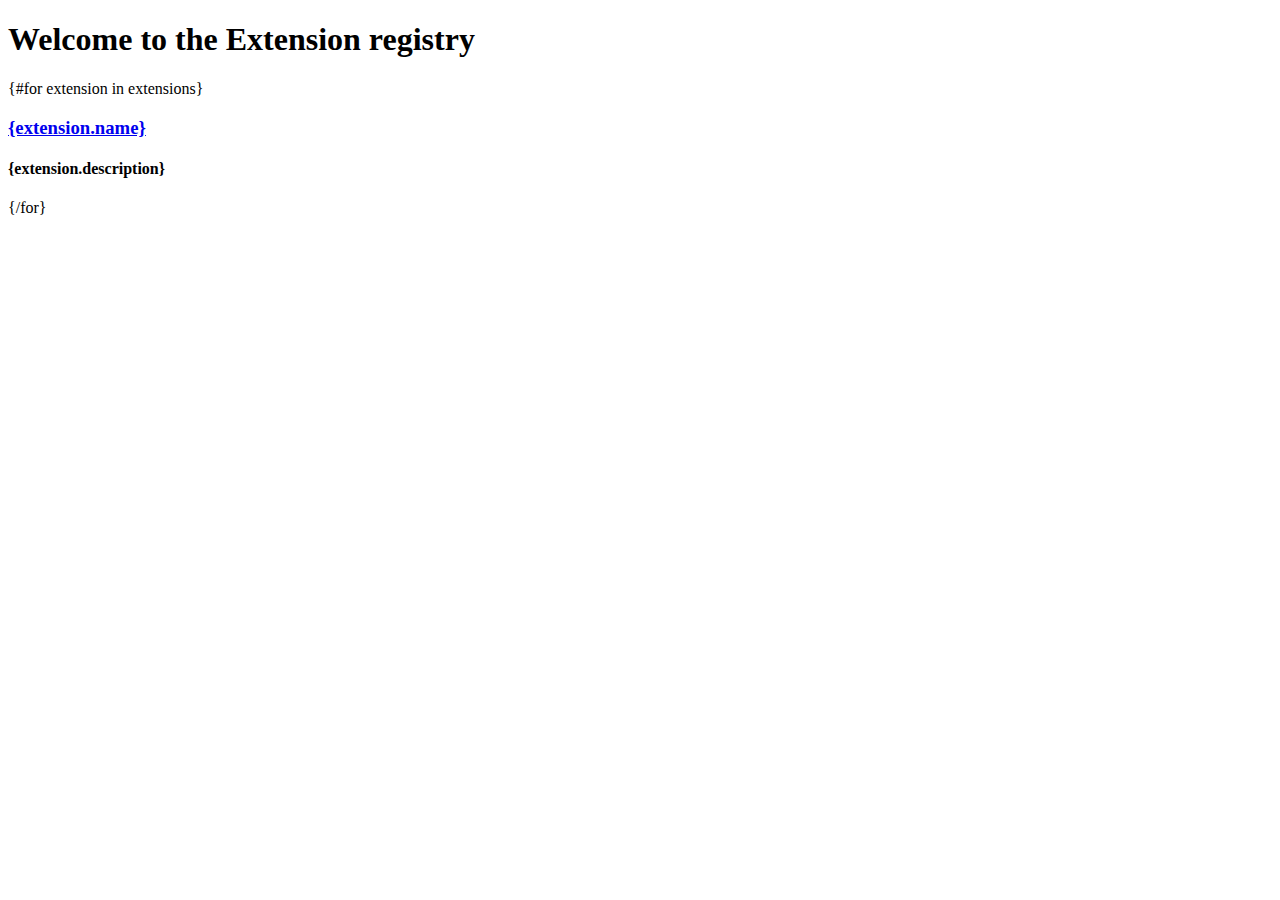
<file: src/main/resources/templates/index.html>
<!DOCTYPE html>
<html lang="en">
<head>
    <meta charset="UTF-8">
    <title>Extension Registry</title>
<body>

<H1>
    Welcome to the Extension registry
</H1>

<div class="container">
    {#for extension in extensions}
    <div>
        <h3><a href="/extension/{extension.groupId}/{extension.artifactId}">{extension.name}</a></h3>
        <h4>{extension.description}</h4>
    </div>
    {/for}
</div>
</body>
</html>
</file>
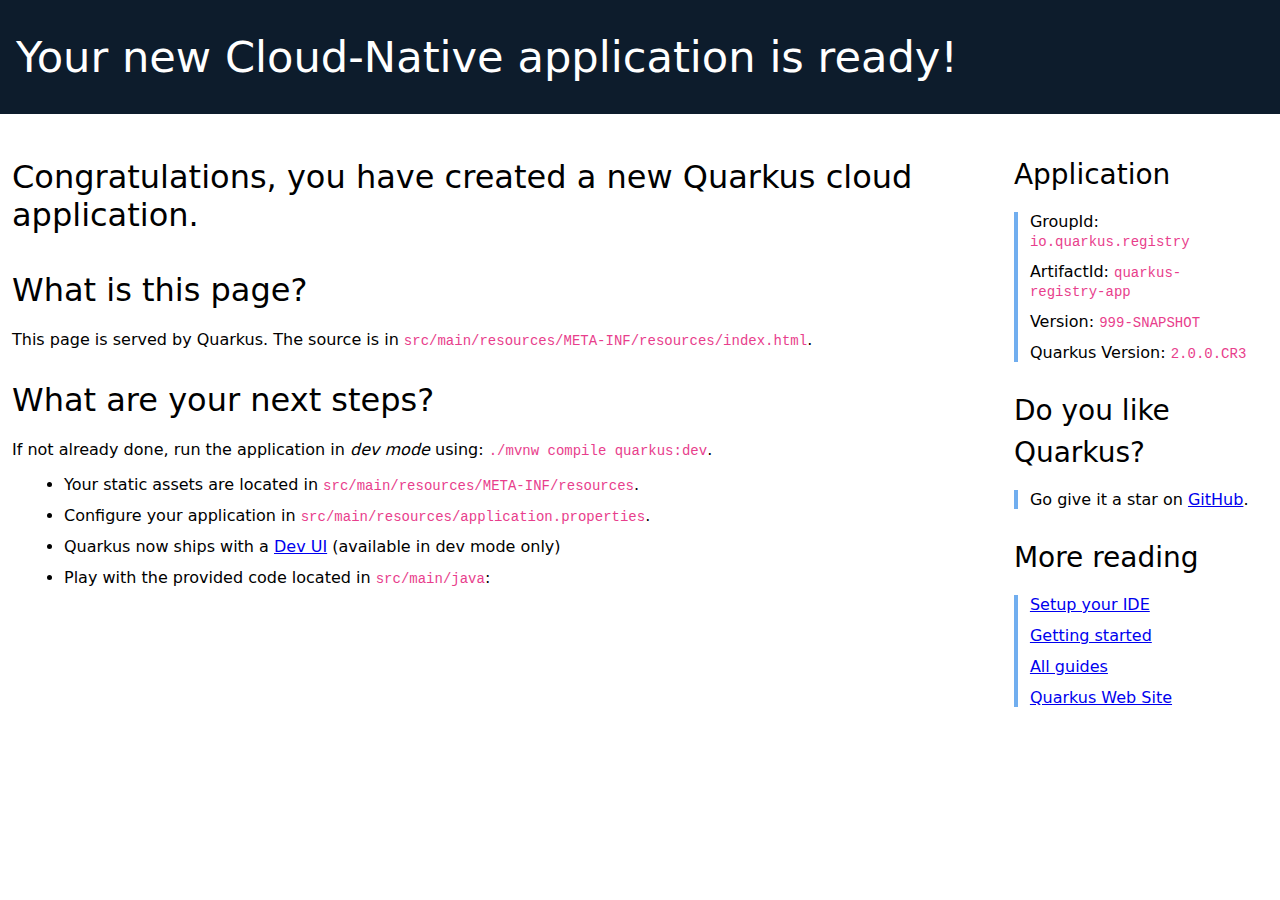
<file: src/main/resources/META-INF/resources/index.html>
<!DOCTYPE html>
<html lang="en">
<head>
  <meta charset="UTF-8">
  <title>Quarkus Extension Registry</title>
  <style>
      h1, h2, h3, h4, h5, h6 {
          margin-bottom: 0.5rem;
          font-weight: 400;
          line-height: 1.5;
      }

      h1 {
          font-size: 2.5rem;
      }

      h2 {
          font-size: 2rem
      }

      h3 {
          font-size: 1.75rem

      }

      h4 {
          font-size: 1.5rem
      }

      h5 {
          font-size: 1.25rem
      }

      h6 {
          font-size: 1rem
      }

      .lead {
          font-weight: 300;
          font-size: 2rem;
      }

      .banner {
          font-size: 2.7rem;
          margin: 0;
          padding: 2rem 1rem;
          background-color: #0d1c2c;
          color: white;
      }

      body {
          margin: 0;
          font-family: -apple-system, system-ui, "Segoe UI", Roboto, "Helvetica Neue", Arial, sans-serif, "Apple Color Emoji", "Segoe UI Emoji", "Segoe UI Symbol", "Noto Color Emoji";
      }

      code {
          font-family: SFMono-Regular, Menlo, Monaco, Consolas, "Liberation Mono", "Courier New", monospace;
          font-size: 87.5%;
          color: #e83e8c;
          word-break: break-word;
      }

      .left-column {
          padding: .75rem;
          max-width: 75%;
          min-width: 55%;
      }

      .right-column {
          padding: .75rem;
          max-width: 25%;
      }

      .container {
          display: flex;
          width: 100%;
      }

      li {
          margin: 0.75rem;
      }

      .right-section {
          margin-left: 1rem;
          padding-left: 0.5rem;
      }

      .right-section h3 {
          padding-top: 0;
          font-weight: 200;
      }

      .right-section ul {
          border-left: 0.3rem solid #71aeef;
          list-style-type: none;
          padding-left: 0;
      }

      .provided-code {
          border-left: 0.3rem solid #71aeef;
          padding-left: 10px;
      }

      .provided-code h3 {
          font-weight: 200;
      }
  </style>
</head>
<body>

<div class="banner lead">
  Your new Cloud-Native application is ready!
</div>

<div class="container">
  <div class="left-column">
    <p class="lead"> Congratulations, you have created a new Quarkus cloud application.</p>

    <h2>What is this page?</h2>

    <p>This page is served by Quarkus. The source is in
      <code>src/main/resources/META-INF/resources/index.html</code>.</p>

    <h2>What are your next steps?</h2>

    <p>If not already done, run the application in <em>dev mode</em> using: <code>./mvnw compile quarkus:dev</code>.
    </p>
    <ul>
      <li>Your static assets are located in <code>src/main/resources/META-INF/resources</code>.</li>
      <li>Configure your application in <code>src/main/resources/application.properties</code>.</li>
      <li>Quarkus now ships with a <a href="/q/dev/">Dev UI</a> (available in dev mode only)</li>
      <li>Play with the provided code located in <code>src/main/java</code>:</li>
    </ul>
  </div>
  <div class="right-column">
    <div class="right-section">
      <h3>Application</h3>
      <ul>
        <li>GroupId: <code>io.quarkus.registry</code></li>
        <li>ArtifactId: <code>quarkus-registry-app</code></li>
        <li>Version: <code>999-SNAPSHOT</code></li>
        <li>Quarkus Version: <code>2.0.0.CR3</code></li>
      </ul>
    </div>
    <div class="right-section">
      <h3>Do you like Quarkus?</h3>
      <ul>
        <li>Go give it a star on <a href="https://github.com/quarkusio/quarkus">GitHub</a>.</li>
      </ul>
    </div>
    <div class="right-section">
      <h3>More reading</h3>
      <ul>
        <li><a href="https://quarkus.io/guides/maven-tooling.html" target="_blank">Setup your IDE</a></li>
        <li><a href="https://quarkus.io/guides/getting-started.html" target="_blank">Getting started</a></li>
        <li><a href="https://quarkus.io/guides/" target="_blank">All guides</a></li>
        <li><a href="https://quarkus.io" target="_blank">Quarkus Web Site</a></li>
      </ul>
    </div>
  </div>
</div>
</body>
</html>
</file>
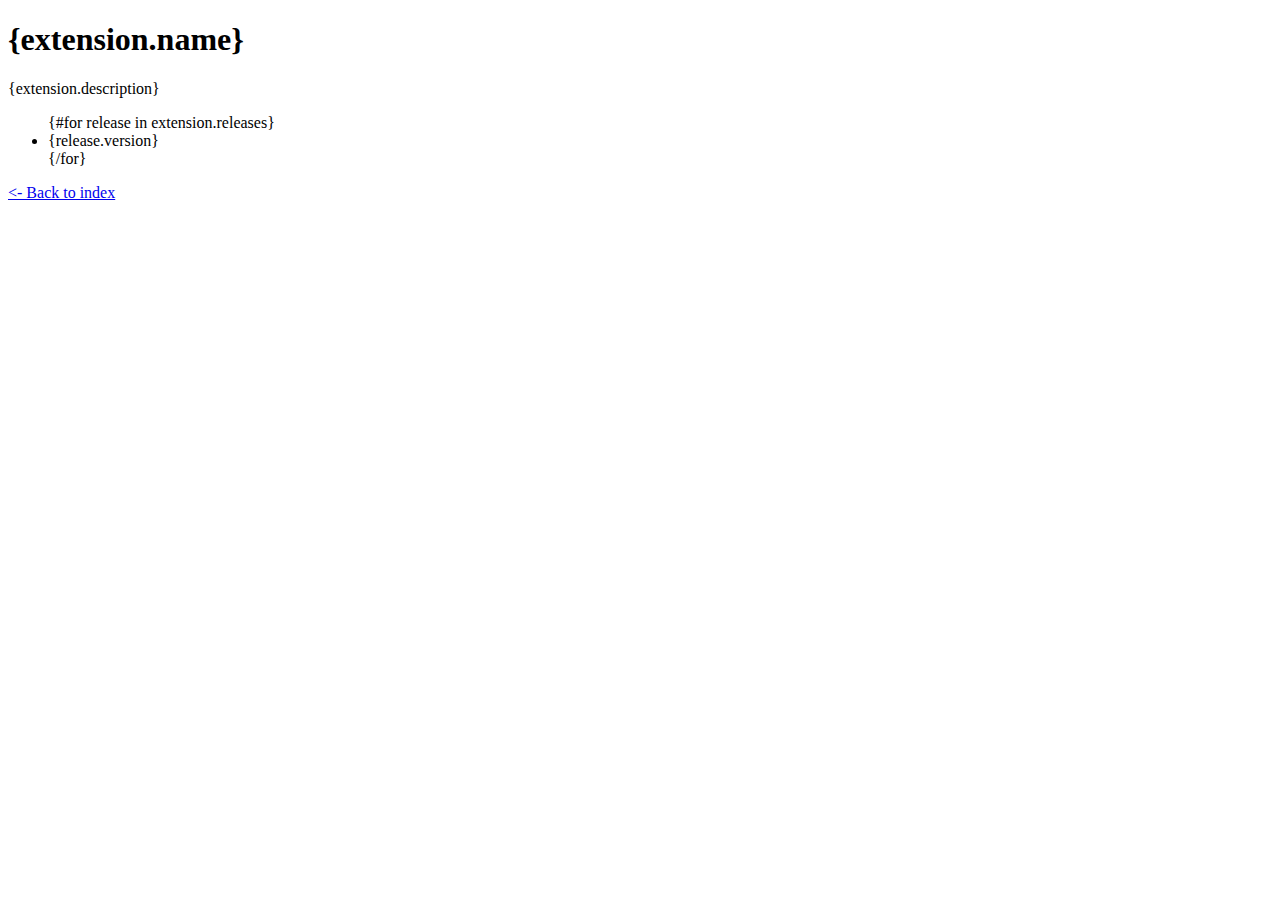
<file: src/main/resources/templates/extensionDetail.html>
<!DOCTYPE html>
<html>
<head>
  <meta charset="UTF-8">
  <title>Extensions</title>
</head>
<body>
<h1>{extension.name}</h1>
<p>{extension.description}</p>
  <ul>
    {#for release in extension.releases}
    <li>{release.version}</li>
    {/for}
  </ul>
  <a href="/"><- Back to index</a>
</body>
</html>
</file>
